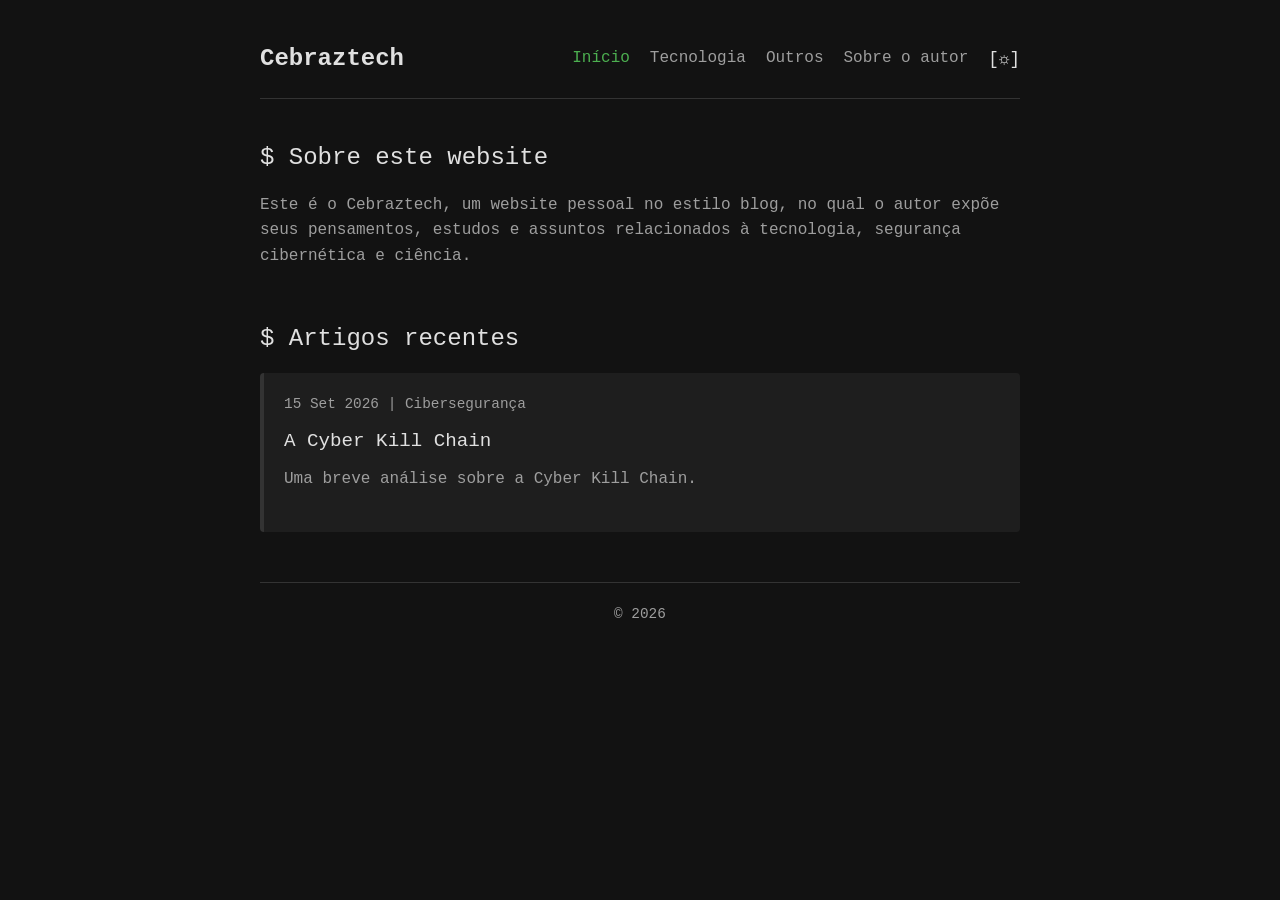
<file: docs/index.html>
<!DOCTYPE html>
<html lang="pt-BR">
<head>
    <meta charset="UTF-8">
    <meta name="viewport" content="width=device-width, initial-scale=1.0">
    <!-- Oculta a origem do tráfego (Referrer Leakage Prevention) -->
    <meta name="referrer" content="no-referrer">
    <!-- CSP Estrito: Permite apenas assets locais. 'unsafe-inline' é usado aqui apenas para permitir o CSS/JS no mesmo arquivo, na versão final externa, você deve removê-lo. -->
    <meta http-equiv="Content-Security-Policy" content="default-src 'self'; style-src 'self' 'unsafe-inline'; script-src 'self' 'unsafe-inline'; img-src 'self' data:;">
    
    <title>Cebraztech | Início</title>


    <meta name="description" content="Cebraztech: Blog sobre tecnologia, segurança da informação e ciência.">
    <meta name="author" content="Carlos Eduardo">
    <link rel="canonical" href="https://cebraztech.com.br/index.html">


    <!-- Favicon Local-->
    <link rel="icon" type="image/x-icon" href="./assets//favicon/favicon.ico">


    <!-- Link para o CSS -->
  <link rel="stylesheet" href="./css/style.css">

  <!-- Link para o JavaScript com o atributo defer -->
  <script src="./js/main.js" defer></script>


</head>
<body>


    

    <header>
        <a href="./index.html" class="logo">Cebraztech</a>
        <button class="mobile-menu-btn" id="menu-toggle">[ Menu ]</button>
        <nav id="main-nav">
            <a href="./index.html" class="active">Início</a>
            <a href="./tecnologia.html">Tecnologia</a>
            <a href="./outros.html">Outros</a>
            <a href="./sobre.html">Sobre o autor</a>

         <!-- Novo Botão de Tema -->
            <button id="theme-toggle" class="theme-btn" aria-label="Alternar tema">[☼]</button>   

        </nav>
    </header>

    <main>
        <section class="intro">
            <h2>$ Sobre este website</h2>
            <p>
                Este é o Cebraztech, um website pessoal no estilo blog, no qual o autor expõe seus pensamentos, estudos e assuntos relacionados à tecnologia, segurança cibernética e ciência. 
            </p>
        </section>

        <section class="latest-articles">
            <h2>$ Artigos recentes</h2>
            <ul class="article-list">
                
                <li class="article-item">
                    <div class="article-meta">15 Set 2026 | Cibersegurança</div>
                    <h3 class="article-title"><a href="./artigos/cyber-kill-chain.html">A Cyber Kill Chain</a></h3>
                    <p>Uma breve análise sobre a Cyber Kill Chain.</p>
                </li>

               
            </ul>
        </section>
    </main>

    <footer>
        <p>&copy; 2026</p>

    </footer>



</body>
</html>
</file>
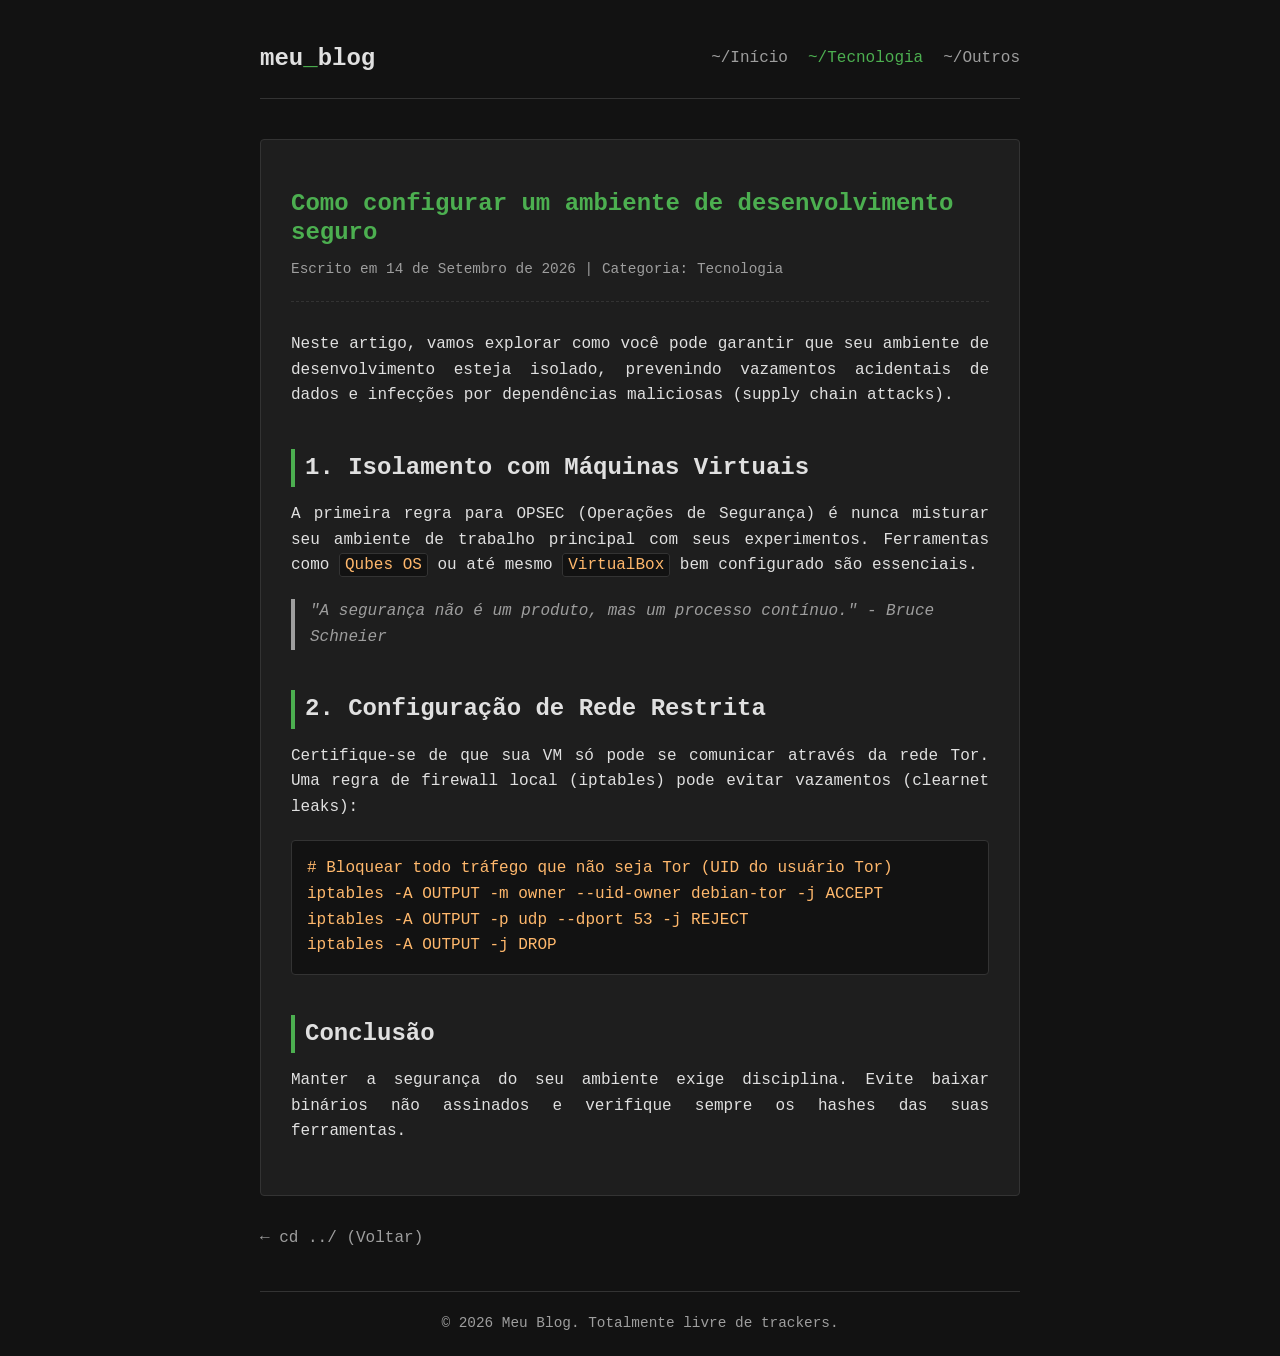
<file: cebraztech/template-artigo.html>
<!DOCTYPE html>
<html lang="pt-BR">
<head>
    <meta charset="UTF-8">
    <meta name="viewport" content="width=device-width, initial-scale=1.0">
    <meta name="referrer" content="no-referrer">
    <meta http-equiv="Content-Security-Policy" content="default-src 'self'; style-src 'self' 'unsafe-inline'; script-src 'self' 'unsafe-inline'; img-src 'self' data:;">
    
    <title>Como configurar um ambiente de desenvolvimento seguro | Meu Blog</title>

    <style>
        /* Mesmas variáveis do index.html */
        :root {
            --bg-color: #121212;
            --surface-color: #1e1e1e;
            --text-primary: #e0e0e0;
            --text-secondary: #9e9e9e;
            --accent-color: #4CAF50;
            --border-color: #333333;
            --font-mono: 'Consolas', 'Courier New', 'Courier', monospace;
        }

        * { box-sizing: border-box; margin: 0; padding: 0; }

        body {
            background-color: var(--bg-color);
            color: var(--text-primary);
            font-family: var(--font-mono);
            line-height: 1.6;
            max-width: 800px;
            margin: 0 auto;
            padding: 20px;
            -webkit-font-smoothing: antialiased;
        }

        /* Header e Navegação Base */
        header {
            display: flex;
            flex-wrap: wrap;
            justify-content: space-between;
            align-items: center;
            border-bottom: 1px solid var(--border-color);
            padding-bottom: 20px;
            margin-bottom: 40px;
            margin-top: 20px;
        }
        .logo { font-size: 1.5rem; font-weight: bold; color: var(--text-primary); text-decoration: none; }
        .logo span { color: var(--accent-color); }
        nav { display: flex; gap: 20px; }
        nav a { color: var(--text-secondary); text-decoration: none; transition: color 0.3s ease; }
        nav a:hover, nav a.active { color: var(--accent-color); }
        .mobile-menu-btn { display: none; background: none; border: 1px solid var(--border-color); color: var(--text-primary); padding: 5px 10px; cursor: pointer; font-family: var(--font-mono); }

        article {
            background-color: var(--surface-color);
            padding: 30px;
            border-radius: 4px;
            border: 1px solid var(--border-color);
        }

        .article-header {
            border-bottom: 1px dashed var(--border-color);
            padding-bottom: 20px;
            margin-bottom: 30px;
        }

        .article-header h1 {
            color: var(--accent-color);
            margin-bottom: 10px;
            line-height: 1.2;
        }

        .article-meta {
            color: var(--text-secondary);
            font-size: 0.9rem;
        }

        .article-content h2 {
            margin-top: 40px;
            margin-bottom: 15px;
            color: var(--text-primary);
            border-left: 4px solid var(--accent-color);
            padding-left: 10px;
        }

        .article-content p {
            margin-bottom: 20px;
            color: var(--text-primary);
            text-align: justify;
        }

        .article-content a {
            color: var(--accent-color);
            text-decoration: none;
            border-bottom: 1px dashed var(--accent-color);
        }

        .article-content a:hover {
            background-color: var(--accent-color);
            color: var(--bg-color);
        }

        /* Estilo para blocos de código */
        .article-content pre {
            background-color: var(--bg-color);
            border: 1px solid var(--border-color);
            padding: 15px;
            overflow-x: auto;
            margin-bottom: 20px;
            border-radius: 4px;
        }

        .article-content code {
            font-family: var(--font-mono);
            color: #ffb86c; /* Tom de destaque para código */
        }
        
        .article-content p code {
            background-color: var(--bg-color);
            padding: 2px 5px;
            border-radius: 3px;
            border: 1px solid var(--border-color);
        }

        .article-content blockquote {
            border-left: 4px solid var(--text-secondary);
            padding-left: 15px;
            margin: 20px 0;
            color: var(--text-secondary);
            font-style: italic;
        }

        .back-link {
            display: inline-block;
            margin-top: 30px;
            color: var(--text-secondary);
            text-decoration: none;
        }
        .back-link:hover {
            color: var(--accent-color);
        }

        footer { border-top: 1px solid var(--border-color); padding-top: 20px; margin-top: 40px; text-align: center; font-size: 0.9rem; color: var(--text-secondary); }

        @media (max-width: 600px) {
            header { flex-direction: column; align-items: flex-start; gap: 15px; }
            .mobile-menu-btn { display: block; align-self: flex-end; margin-top: -40px; }
            nav { display: none; flex-direction: column; width: 100%; gap: 10px; }
            nav.open { display: flex; }
            article { padding: 15px; }
        }
    </style>
</head>
<body>

    <header>
        <a href="./index.html" class="logo">meu<span>_</span>blog</a>
        <button class="mobile-menu-btn" id="menu-toggle">[ Menu ]</button>
        <nav id="main-nav">
            <a href="./index.html">~/Início</a>
            <a href="#" class="active">~/Tecnologia</a>
            <a href="#">~/Outros</a>
        </nav>
    </header>

    <main>
        <article>
            <header class="article-header">
                <h1>Como configurar um ambiente de desenvolvimento seguro</h1>
                <div class="article-meta">Escrito em 14 de Setembro de 2026 | Categoria: Tecnologia</div>
            </header>

            <div class="article-content">
                <p>Neste artigo, vamos explorar como você pode garantir que seu ambiente de desenvolvimento esteja isolado, prevenindo vazamentos acidentais de dados e infecções por dependências maliciosas (supply chain attacks).</p>

                <h2>1. Isolamento com Máquinas Virtuais</h2>
                <p>A primeira regra para OPSEC (Operações de Segurança) é nunca misturar seu ambiente de trabalho principal com seus experimentos. Ferramentas como <code>Qubes OS</code> ou até mesmo <code>VirtualBox</code> bem configurado são essenciais.</p>

                <blockquote>
                    "A segurança não é um produto, mas um processo contínuo." - Bruce Schneier
                </blockquote>

                <h2>2. Configuração de Rede Restrita</h2>
                <p>Certifique-se de que sua VM só pode se comunicar através da rede Tor. Uma regra de firewall local (iptables) pode evitar vazamentos (clearnet leaks):</p>

<pre><code># Bloquear todo tráfego que não seja Tor (UID do usuário Tor)
iptables -A OUTPUT -m owner --uid-owner debian-tor -j ACCEPT
iptables -A OUTPUT -p udp --dport 53 -j REJECT
iptables -A OUTPUT -j DROP
</code></pre>

                <h2>Conclusão</h2>
                <p>Manter a segurança do seu ambiente exige disciplina. Evite baixar binários não assinados e verifique sempre os hashes das suas ferramentas.</p>
            </div>
        </article>
        
        <a href="./index.html" class="back-link">← cd ../ (Voltar)</a>
    </main>

    <footer>
        <p>&copy; 2026 Meu Blog. Totalmente livre de trackers.</p>
    </footer>

    <script>
        document.addEventListener('DOMContentLoaded', () => {
            const menuToggle = document.getElementById('menu-toggle');
            const mainNav = document.getElementById('main-nav');
            if (menuToggle && mainNav) {
                menuToggle.addEventListener('click', () => {
                    mainNav.classList.toggle('open');
                    if(mainNav.classList.contains('open')) {
                        menuToggle.innerText = '[ Fechar ]';
                    } else {
                        menuToggle.innerText = '[ Menu ]';
                    }
                });
            }
        });
    </script>
</body>
</html>
</file>
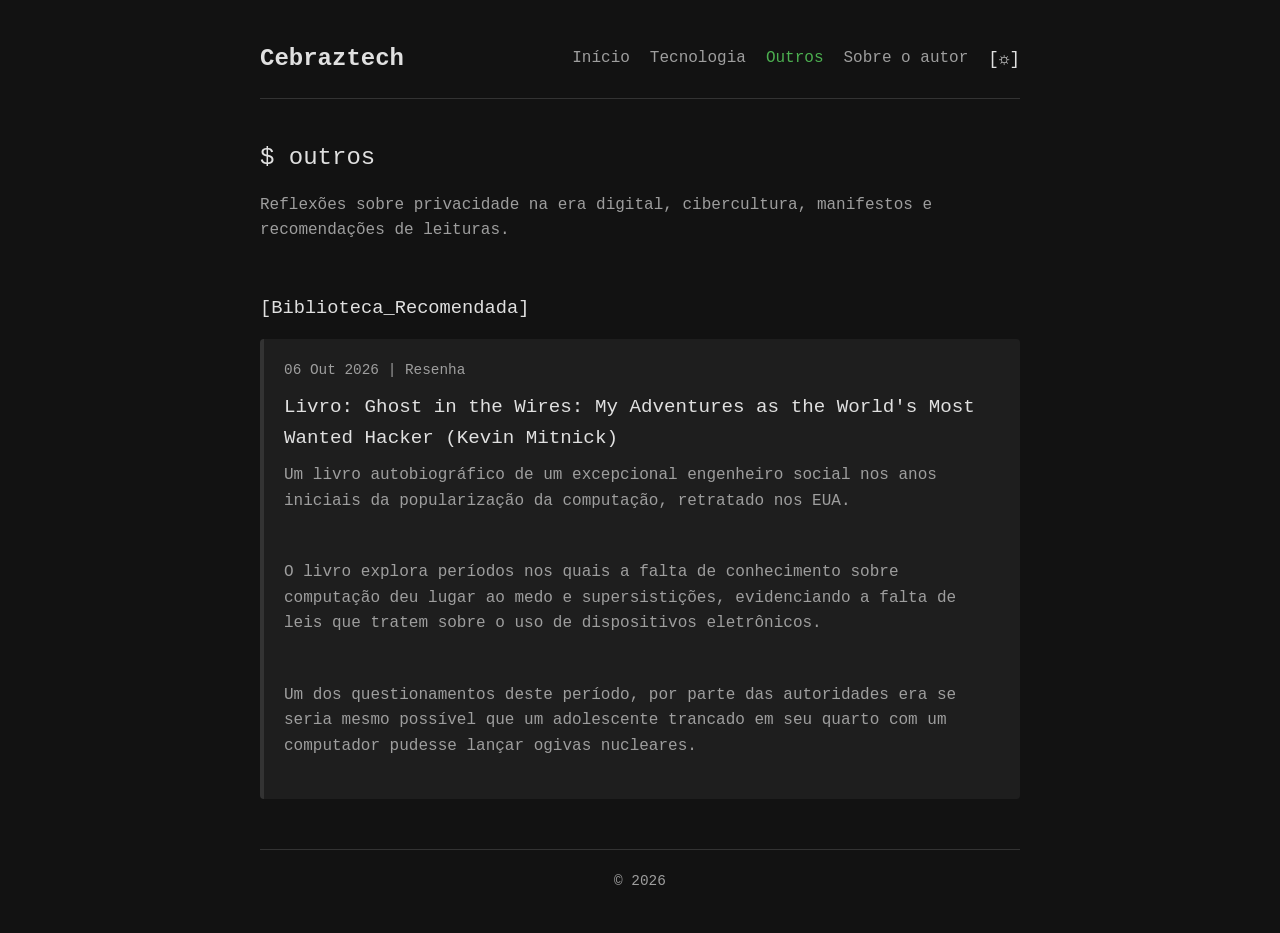
<file: docs/outros.html>
<!DOCTYPE html>
<html lang="pt-BR">
<head>
    <meta charset="UTF-8">
    <meta name="viewport" content="width=device-width, initial-scale=1.0">
    <meta name="referrer" content="no-referrer">
    <!-- CSP Estrito -->
    <meta http-equiv="Content-Security-Policy" content="default-src 'self'; style-src 'self'; script-src 'self'; img-src 'self' data:;">
    
    <title>Cebraztech | Outros</title>


    <!-- META DESCRIPTION-->
    <meta name="description" content="Reflexões sobre privacidade na era digital, cibercultura, manifestos e recomendações de leituras.">
    <meta name="author" content="Carlos Eduardo">    
    <link rel="canonical" href="https://cebraztech.com.br/outros.html">
   
 



    <!-- Favicon Local-->
    <link rel="icon" type="image/x-icon" href="./assets//favicon/favicon.ico">

     
    <!-- Link arquivo CSS -->
    <link rel="stylesheet" href="./css/style.css">

    <!-- Link arquivo JS-->
    <script src="./js/main.js" defer></script>

</head>
<body>

    <header>
        <a href="./index.html" class="logo">Cebraztech</a>
        <button class="mobile-menu-btn" id="menu-toggle">[ Menu ]</button>

        <nav id="main-nav">

            <!-- LINKS PÁGINAS PRINCIPAIS-->

            <a href="./index.html">Início</a>

            <a href="./tecnologia.html">Tecnologia</a>

            <!-- A classe "active" agora fica aqui -->
            <a href="./outros.html" class="active">Outros</a>

            <a href="./sobre.html">Sobre o autor</a>

            <!-- Novo Botão de Tema -->
            <button id="theme-toggle" class="theme-btn" aria-label="Alternar tema">[☼]
        </nav>
    </header>

    <main>
        <section class="intro">
            <h2>$ outros</h2>
            <p>
                Reflexões sobre privacidade na era digital, cibercultura, manifestos e recomendações de leituras.
            </p>
        </section>

        <!-- Subseção 1: Cibercultura -->

       <!-- <section class="category-section">
            <h3>[Cibercultura]</h3>
            
            <ul class="article-list">
                <li class="article-item">
                    <div class="article-meta">02 Set 2026 | Leitura de 5 min</div>
                    <h3 class="article-title"><a href="#">A ilusão da privacidade em plataformas Big Tech</a></h3>
                    <p>Por que termos de serviço extensos são desenhados para não serem lidos.</p>
                </li>
            
            </ul>
        </section> -->

        <!-- Subseção 2: Biblioteca -->

    
        <section class="category-section">
            <h3>[Biblioteca_Recomendada]</h3>
           
             <ul class="article-list">
                <li class="article-item">
                    <div class="article-meta">06 Out 2026 | Resenha</div>
                    <h3 class="article-title"><a href="https://a.co/d/0aAAGSAw">Livro: Ghost in the Wires: My Adventures as the World's Most Wanted Hacker (Kevin Mitnick)</a></h3>
                    <p>Um livro autobiográfico de um excepcional engenheiro social nos anos iniciais da popularização da computação, retratado nos EUA.</p> <br>

                    <p>O livro explora períodos nos quais a falta de conhecimento sobre computação deu lugar ao medo e supersistições, evidenciando a falta de leis que tratem sobre o uso de dispositivos eletrônicos.</p> <br>

                    <p> Um dos questionamentos deste período, por parte das autoridades era se seria mesmo possível que um adolescente trancado em seu quarto com um computador pudesse lançar ogivas nucleares.</p>
                </li>
            </ul> 
        </section>
    </main>

    <footer>
        <p>&copy; 2026</p>
    </footer>

</body>
</html>
</file>
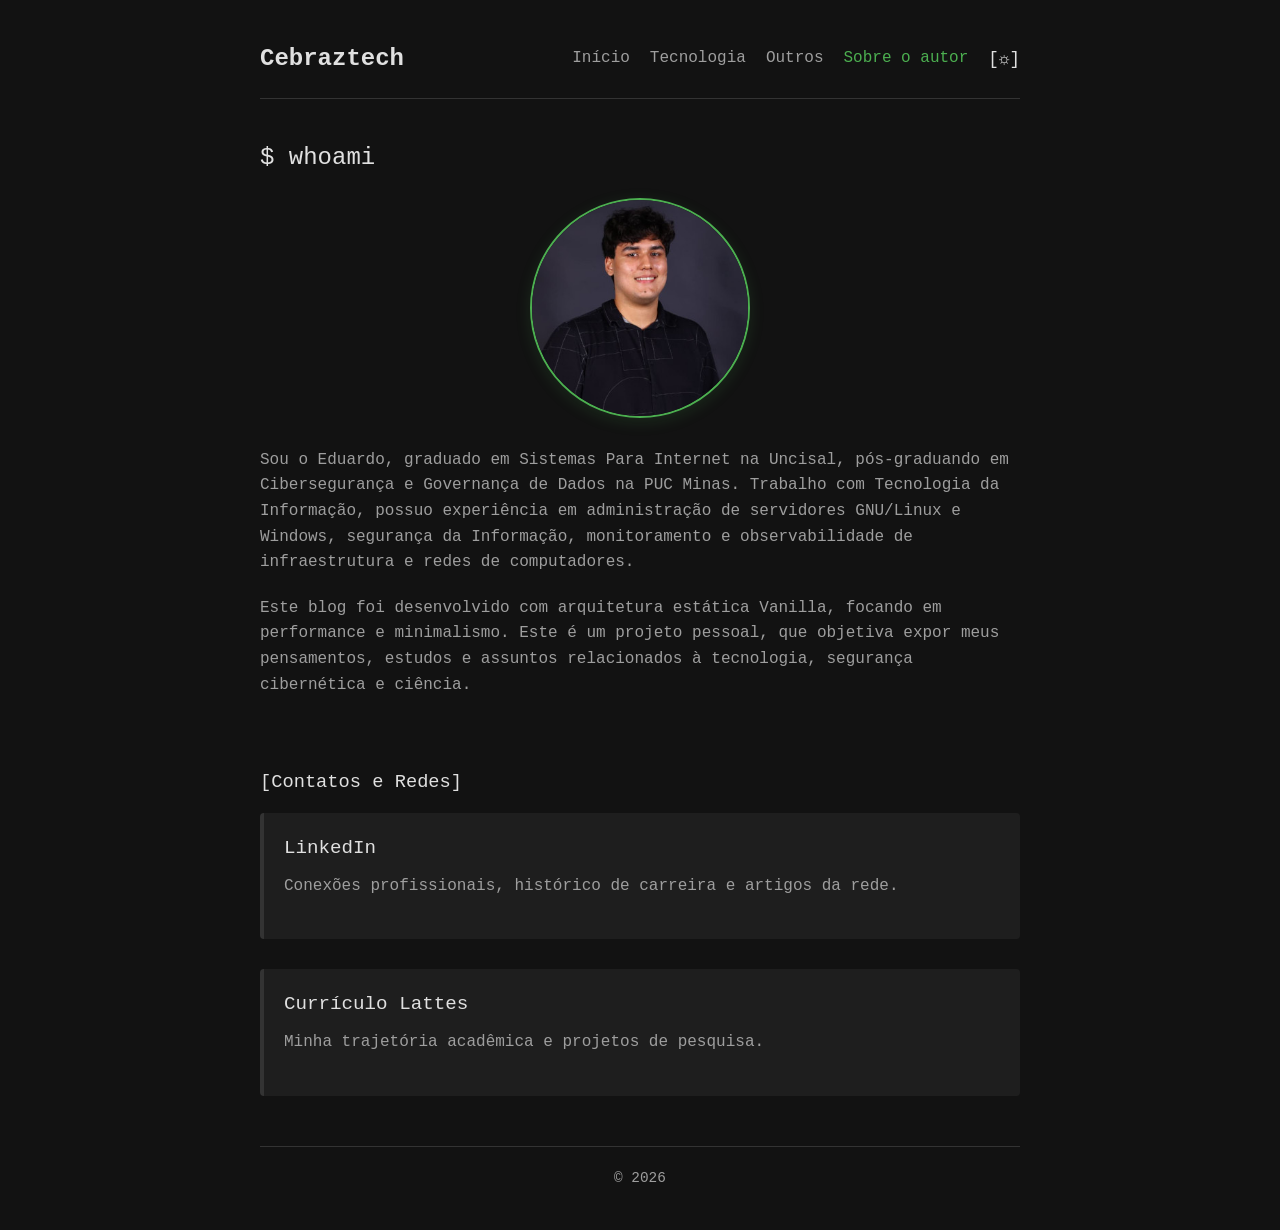
<file: docs/sobre.html>
<!DOCTYPE html>
<html lang="pt-BR">
<head>
    <meta charset="UTF-8">
    <meta name="viewport" content="width=device-width, initial-scale=1.0">
    <meta name="referrer" content="no-referrer">
    
    <!-- SEO Básico -->
    <title>Cebraztech | Sobre</title>
    <meta name="description" content="Saiba mais sobre o autor, o projeto Cebraztech e acesse links profissionais como LinkedIn e Currículo Lattes.">
    <meta name="author" content="Carlos Eduardo">
    <link rel="canonical" href="https://cebraztech.com.br/sobre.html">

    <!-- Assets Locais -->
    <link rel="icon" type="image/x-icon" href="./assets/favicon//favicon.ico">
    <link rel="stylesheet" href="./css/style.css">
    <script src="./js/main.js" defer></script>
</head>
<body>

    <header>
        <a href="./index.html" class="logo">Cebraztech</a>
        <button class="mobile-menu-btn" id="menu-toggle">[ Menu ]</button>
        <nav id="main-nav">
            <a href="./index.html">Início</a>
            <a href="./tecnologia.html">Tecnologia</a>
            <a href="./outros.html">Outros</a>
            <a href="./sobre.html" class="active">Sobre o autor</a>

            <!-- Novo Botão de Tema -->
            <button id="theme-toggle" class="theme-btn" aria-label="Alternar tema">[☼]
        </nav>
    </header>

    <main>
        <!-- Apresentação Pessoal / Sobre o Projeto -->
        <section class="intro">
            <h2>$ whoami</h2>
            <div class="about-container">
                <!-- AQUI ESTÁ A SUA IMAGEM DE PERFIL -->
                <img src="./assets/imagens/perfil2.jpeg" alt="Foto de perfil de Carlos Eduardo" class="profile-img" onerror="this.style.display='none'">
                
                <div class="about-text">
                    <p>
                        Sou o Eduardo, graduado em Sistemas Para Internet na Uncisal, pós-graduando em Cibersegurança e Governança de Dados na PUC Minas. Trabalho com Tecnologia da Informação, possuo experiência em administração de servidores GNU/Linux e Windows, segurança da Informação, monitoramento e observabilidade de infraestrutura e redes de computadores.
                    </p>
                    <p>
                        Este blog foi desenvolvido com arquitetura estática Vanilla, focando em performance e minimalismo. Este é um projeto pessoal, que objetiva expor meus pensamentos, estudos e assuntos relacionados à tecnologia, segurança cibernética e ciência.
                    </p>
                </div>
            </div>
        </section>

        <!-- Links Profissionais -->
        <section class="category-section">
            <h3>[Contatos e Redes]</h3>
            <ul class="article-list">
                
                <li class="article-item">
                    <h3 class="article-title">
                        <!-- Link LinkedIn -->
                        <a href="https://www.linkedin.com/in/cebraztech" target="_blank" rel="noopener noreferrer">
                            LinkedIn
                        </a>
                    </h3>
                    <p>Conexões profissionais, histórico de carreira e artigos da rede.</p>
                </li>

                <li class="article-item">
                    <h3 class="article-title">
                        <!-- Link Lattes -->
                        <a href="https://lattes.cnpq.br/9499557116905437" target="_blank" rel="noopener noreferrer">
                            Currículo Lattes
                        </a>
                    </h3>
                    <p>Minha trajetória acadêmica e projetos de pesquisa.</p>
                </li>

            </ul>
        </section>
    </main>

    <footer>
        <p>&copy; 2026</p>
    </footer>

</body>
</html>
</file>
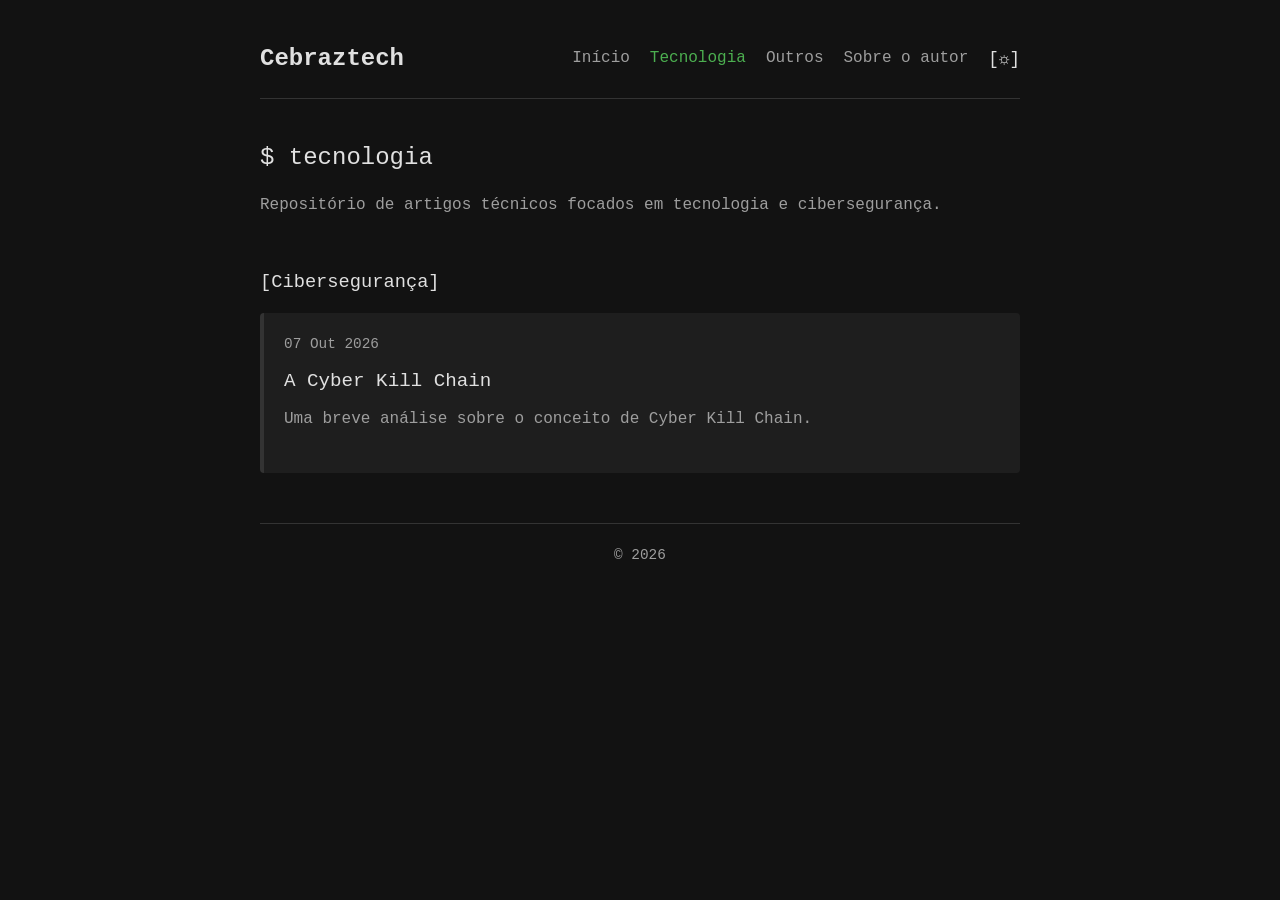
<file: docs/tecnologia.html>
<!DOCTYPE html>
<html lang="pt-BR">
<head>
    <meta charset="UTF-8">
    <meta name="viewport" content="width=device-width, initial-scale=1.0">
    <meta name="referrer" content="no-referrer">

    <!-- CSP Estrito -->
    <meta http-equiv="Content-Security-Policy" content="default-src 'self'; style-src 'self'; script-src 'self'; img-src 'self' data:;">
    
    <title> Cebraztech | Tecnologia</title>

    
    <!-- META DESCRIPTION-->
    <meta name="description" content="Repositório de artigos técnicos focados em tecnologia e cibersegurança..">
    <meta name="author" content="Carlos Eduardo">    
    <link rel="canonical" href="https://cebraztech.com.br/tecnologia.html">


  
  <!-- Favicon Local-->
  <link rel="icon" type="image/x-icon" href="./assets//favicon/favicon.ico">


    <!-- Link para o CSS -->
  <link rel="stylesheet" href="./css/style.css">

  <!-- Link para o JavaScript com o atributo defer -->
  <script src="./js/main.js" defer></script>



</head>
<body>

    <header>
        <a href="./index.html" class="logo">Cebraztech</a>
        <button class="mobile-menu-btn" id="menu-toggle">[ Menu ]</button>
        <nav id="main-nav">

            <a href="./index.html">Início</a>

            <!-- A classe "active" agora fica aqui -->

            <a href="./tecnologia.html" class="active">Tecnologia</a>

            <a href="./outros.html">Outros</a>

            <a href="./sobre.html">Sobre o autor</a>

            <!-- Novo Botão de Tema -->
            <button id="theme-toggle" class="theme-btn" aria-label="Alternar tema">[☼]
        </nav>
    </header>

    <main>
        <section class="intro">
            <h2>$ tecnologia</h2>
            <p>
                Repositório de artigos técnicos focados em tecnologia e cibersegurança.
            </p>
        </section>



        <!-- Subseção 1: OPSEC -->


        <section class="category-section">
            <h3>[Cibersegurança]</h3>
            <ul class="article-list">

                <li class="article-item">
                    <div class="article-meta">07 Out 2026 </div>
                    <h3 class="article-title"><a href="./artigos/cyber-kill-chain.html">A Cyber Kill Chain</a></h3>
                    <p>Uma breve análise sobre o conceito de Cyber Kill Chain.</p>
                </li>

        
                <!-- Exemplo de artigo futuro -->

               <!-- <li class="article-item">
                    <div class="article-meta">10 Ago 2026 | Dificuldade: Avançado</div>
                    <h3 class="article-title"><a href="#">Hardenização de Servidores Linux</a></h3>
                    <p>Boas práticas para reduzir a superfície de ataque em instâncias voltadas para a web.</p>
                </li>
                -->

            </ul>
        </section>




        <!-- Subseção 2: Criptografia -->



      <!--  <section class="category-section">
            <h3>[Threat Intelligence]</h3>
           
            <ul class="article-list">
                <li class="article-item">
                    <div class="article-meta">05 Jul 2026 | Dificuldade: Básico</div>
                    <h3 class="article-title"><a href="#">GPG: Assinatura e Encriptação de Arquivos</a></h3>
                    <p>Um guia de sobrevivência para gerenciar chaves assimétricas na linha de comando.</p>
                </li>
            </ul>
        </section> -->
    </main>

    <footer>
        <p>&copy; 2026</p>
    </footer>

</body>
</html>
</file>
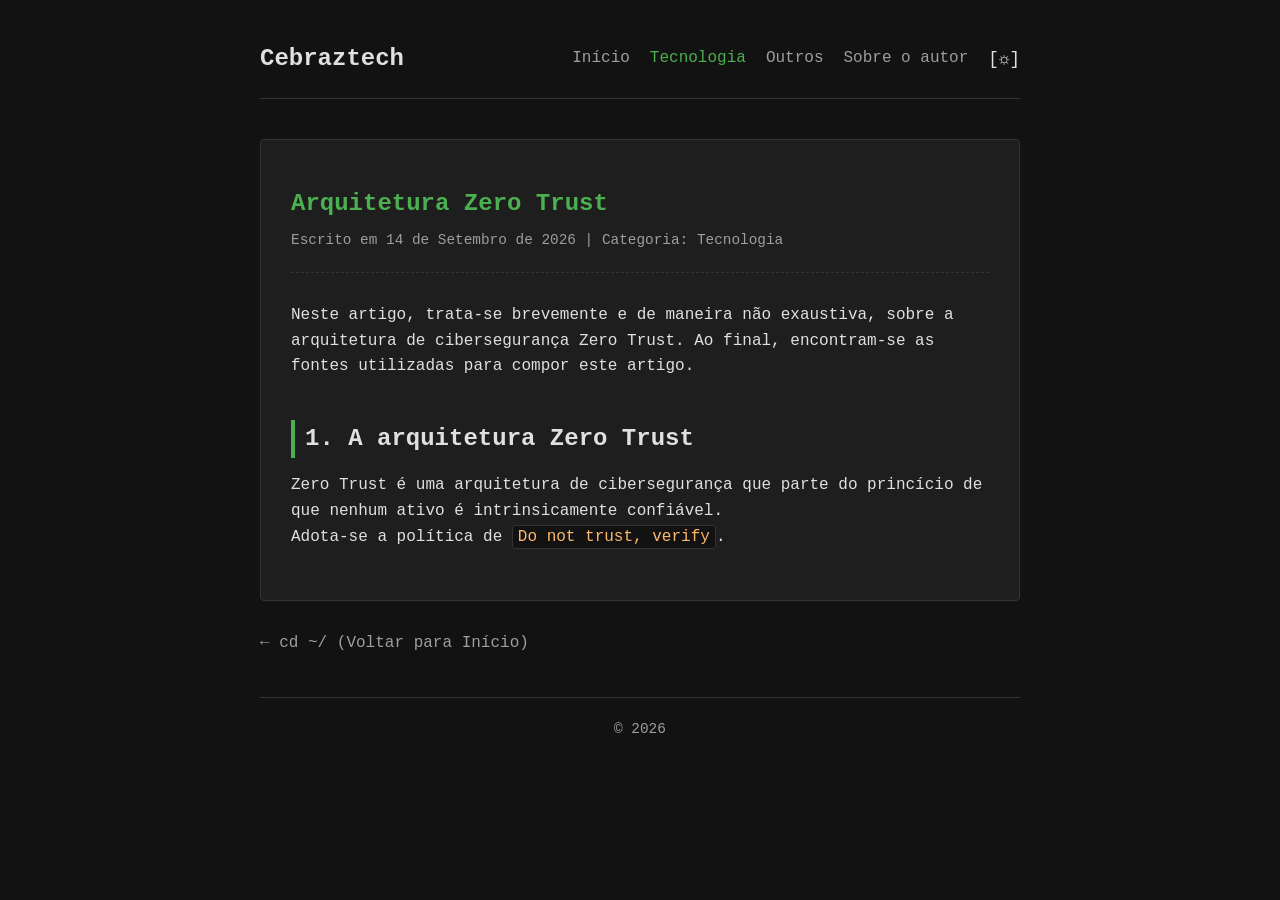
<file: docs/artigos/arquitetura-zero-trust.html>
<!DOCTYPE html>
<html lang="pt-BR">
<head>
    <meta charset="UTF-8">
    <meta name="viewport" content="width=device-width, initial-scale=1.0">
    <meta name="referrer" content="no-referrer">
    <meta http-equiv="Content-Security-Policy" content="default-src 'self'; style-src 'self' 'unsafe-inline'; script-src 'self' 'unsafe-inline'; img-src 'self' data:;">
    
    <title>Zero Trust</title>



    <!-- PREENCHER SEMPRE QUE FIZER UM NOVO ARTIGO--> 

    <meta name="description" content="Explicação sobre o paradigma Zero Trust, no âmbito da cibersegurança.">
    <meta name="author" content="Carlos Eduardo">    
    <link rel="canonical" href="https://cebraztech.com.br/artigos/arquitetura-zero-trust.html">

    <!-- Favicon Local-->
    <link rel="icon" type="image/x-icon" href="../assets/favicon/favicon.ico">

    <!-- Link para o CSS padrao de artigos -->
    <link rel="stylesheet" href="../css/artigo.css">
    
    <!-- Link para o JavaScript Principal -->
    <script src="../js/main.js" defer></script>
</head>



<body>

    <header>
        <!-- LINK PARA AS PAGINAS PRINCIPAIS DO SITE -->
        <a href="../index.html" class="logo">Cebraztech</a>
        <button class="mobile-menu-btn" id="menu-toggle">[ Menu ]</button>
        <nav id="main-nav">
            <a href="../index.html">Início</a>
            <a href="../tecnologia.html" class="active">Tecnologia</a>
            <a href="../outros.html">Outros</a>
            <a href="../sobre.html">Sobre o autor</a>

            <!-- Novo Botão de Tema -->
            <button id="theme-toggle" class="theme-btn" aria-label="Alternar tema">[☼]
        </nav>
    </header>

    <main>
        <article>
            <header class="article-header">
                <h1>Arquitetura Zero Trust</h1> 
                
                <div class="article-meta"> 
                    Escrito em 14 de Setembro de 2026 | Categoria: Tecnologia</div>
            </header>

            <div class="article-content">
                <p>Neste artigo, trata-se brevemente e de maneira não exaustiva, sobre a arquitetura de cibersegurança Zero Trust. Ao final, encontram-se as fontes utilizadas para compor este artigo.</p>

                <h2>1. A arquitetura Zero Trust</h2>
                <p>Zero Trust é uma arquitetura de cibersegurança que parte do princício de que nenhum ativo é intrinsicamente confiável. <br> Adota-se a política de <code>Do not trust, verify</code>.
                </p>

               <!-- <blockquote>
                    "A segurança não é um produto, mas um processo contínuo." - Bruce Schneier
                </blockquote>
                

                <h2>2. Configuração de Rede Restrita</h2>
                <p>Certifique-se de que sua VM só pode se comunicar através da rede Tor. Uma regra de firewall local (iptables) pode evitar vazamentos (clearnet leaks):</p>

<pre><code># Bloquear todo tráfego que não seja Tor (UID do usuário Tor)
iptables -A OUTPUT -m owner --uid-owner debian-tor -j ACCEPT
iptables -A OUTPUT -p udp --dport 53 -j REJECT
iptables -A OUTPUT -j DROP
</code></pre>

                <h2>Conclusão</h2>
                <p>Manter a segurança do seu ambiente exige disciplina. Evite baixar binários não assinados e verifique sempre os hashes das suas ferramentas.</p>
            --> </div>
        </article> 
        
        <!-- BOTAO VOLTAR, NO FIM DE CADA ARTIGO -->
        <a href="../index.html" class="back-link">← cd ~/ (Voltar para Início)</a>
    </main>

    <footer>
        <p>&copy; 2026</p>
    </footer>

</body>
</html>
</file>
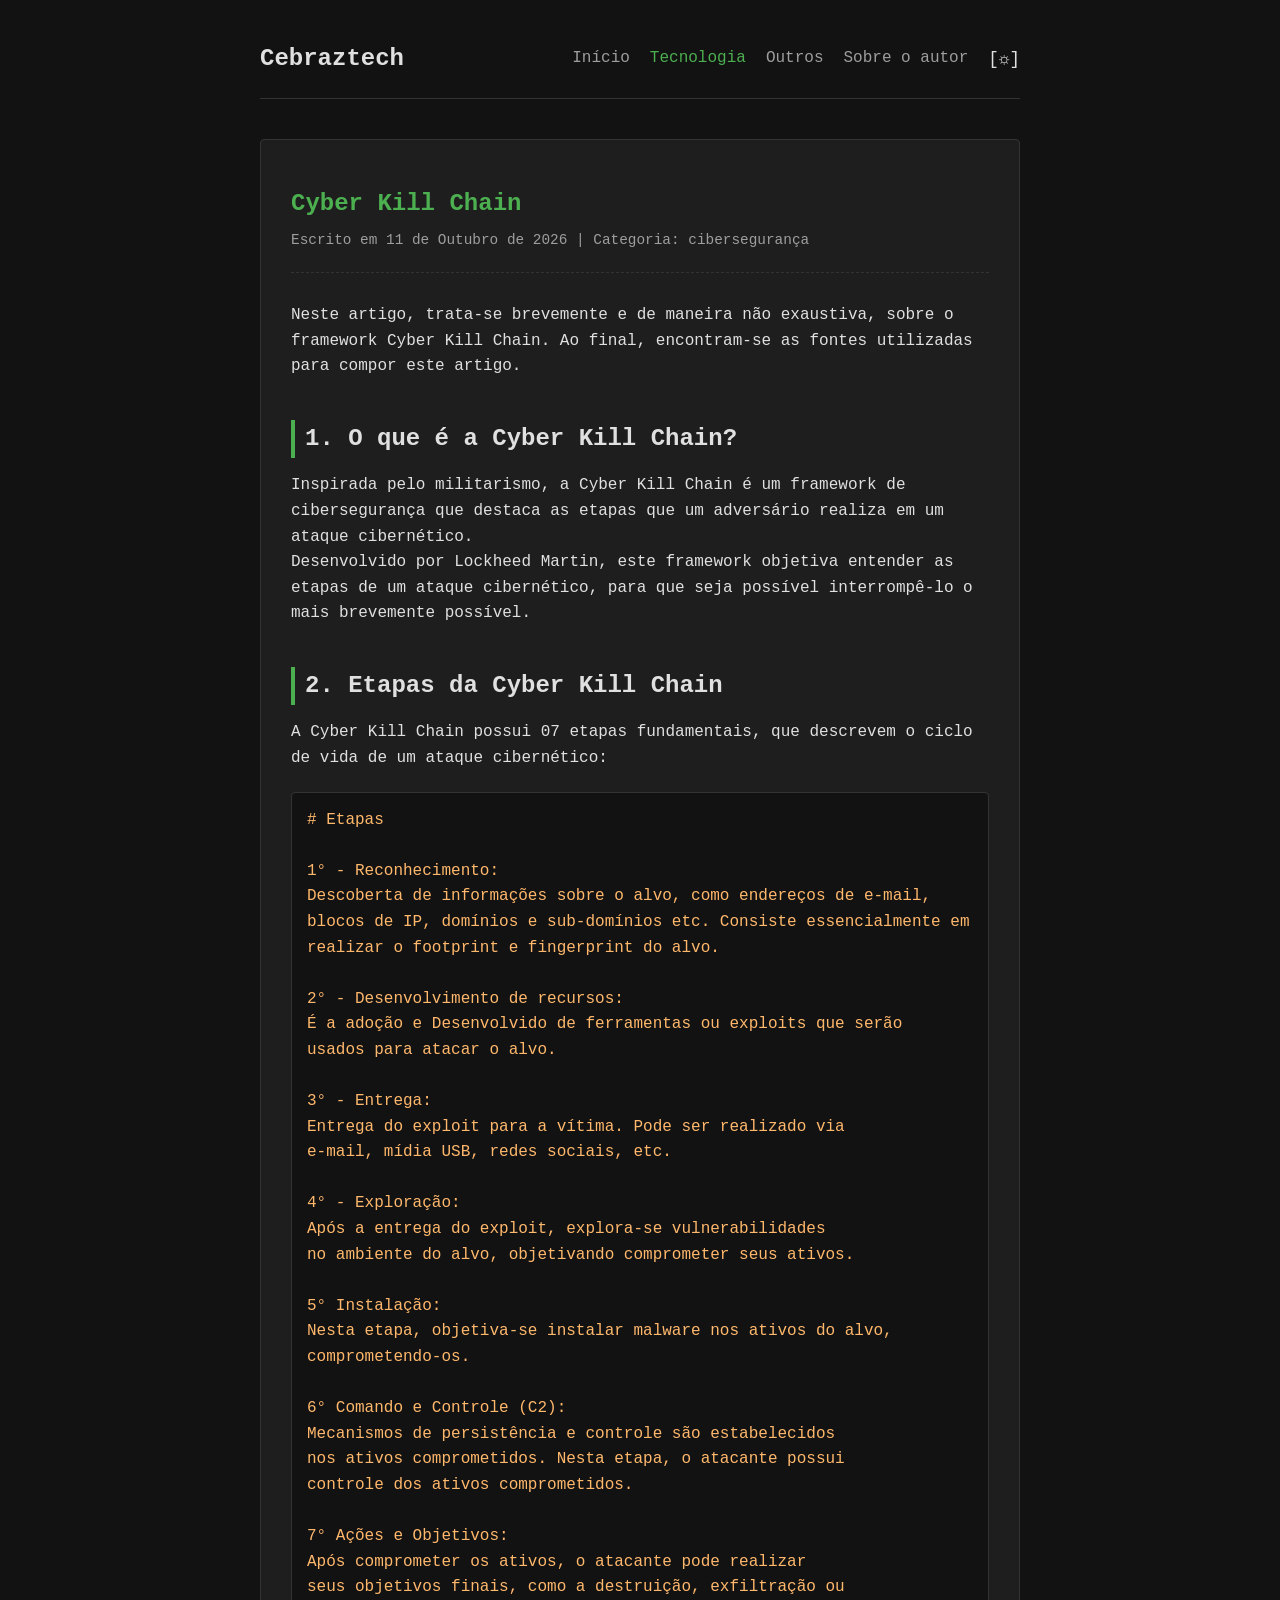
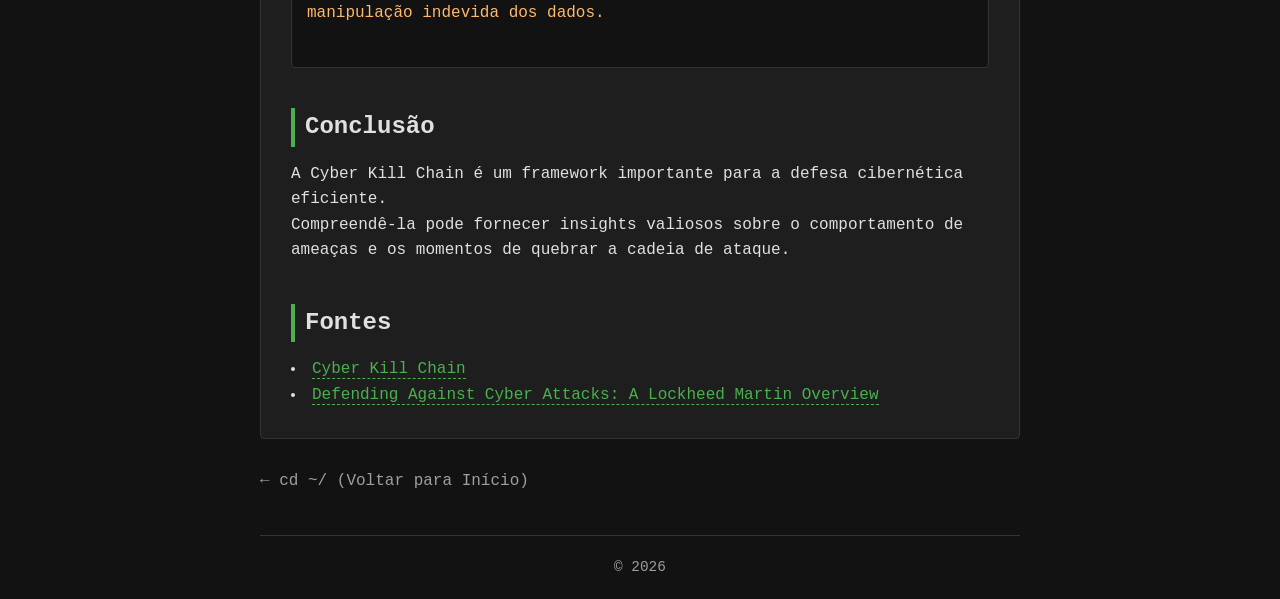
<file: docs/artigos/cyber-kill-chain.html>
<!DOCTYPE html>
<html lang="pt-BR">
<head>
    <meta charset="UTF-8">
    <meta name="viewport" content="width=device-width, initial-scale=1.0">
    <meta name="referrer" content="no-referrer">
    <meta http-equiv="Content-Security-Policy" content="default-src 'self'; style-src 'self' 'unsafe-inline'; script-src 'self' 'unsafe-inline'; img-src 'self' data:;">
    
    <title>Cyber Kill Chain</title>



    <!-- PREENCHER SEMPRE QUE FIZER UM NOVO ARTIGO--> 

    <meta name="description" content="Explicação sobre os framworks de cibersegurança Cyber Kill Chain e Mitre Att&ck.">
    <meta name="author" content="Carlos Eduardo">    
    <link rel="canonical" href="https://cebraztech.com.br/artigos/cyber-kill-chain.html">

    <!-- Favicon Local-->
    <link rel="icon" type="image/x-icon" href="../assets/favicon/favicon.ico">

    <!-- Link para o CSS padrao de artigos -->
    <link rel="stylesheet" href="../css/artigo.css">
    
    <!-- Link para o JavaScript Principal -->
    <script src="../js/main.js" defer></script>
</head>



<body>

    <header>
        <!-- LINK PARA AS PAGINAS PRINCIPAIS DO SITE -->
        <a href="../index.html" class="logo">Cebraztech</a>
        <button class="mobile-menu-btn" id="menu-toggle">[ Menu ]</button>
        <nav id="main-nav">
            <a href="../index.html">Início</a>
            <a href="../tecnologia.html" class="active">Tecnologia</a>
            <a href="../outros.html">Outros</a>
            <a href="../sobre.html">Sobre o autor</a>

            <!-- Novo Botão de Tema -->
            <button id="theme-toggle" class="theme-btn" aria-label="Alternar tema">[☼]
        </nav>
    </header>

    <main>
        <article>
            <header class="article-header">
                <h1>Cyber Kill Chain</h1> 
                
                <div class="article-meta"> 
                    Escrito em 11 de Outubro de 2026 | Categoria: cibersegurança</div>
            </header>

            <div class="article-content">
                <p>Neste artigo, trata-se brevemente e de maneira não exaustiva, sobre o framework Cyber Kill Chain. Ao final, encontram-se as fontes utilizadas para compor este artigo.</p>

                <h2>1. O que é a Cyber Kill Chain?</h2>
                <p>Inspirada pelo militarismo, a Cyber Kill Chain é um framework de cibersegurança que destaca as etapas que um adversário realiza em um ataque cibernético. <br>
                Desenvolvido por Lockheed Martin, este framework objetiva entender as etapas de um ataque cibernético, para que seja possível interrompê-lo o mais brevemente possível.</p>
                

                <!-- <blockquote>
                    "A segurança não é um produto, mas um processo contínuo." - Bruce Schneier
                </blockquote> -->
                

                <h2>2. Etapas da Cyber Kill Chain</h2>
                <p>A Cyber Kill Chain possui 07 etapas fundamentais, que descrevem o ciclo de vida de um ataque cibernético:</p>

<pre><code># Etapas

1° - Reconhecimento:
Descoberta de informações sobre o alvo, como endereços de e-mail,
blocos de IP, domínios e sub-domínios etc. Consiste essencialmente em
realizar o footprint e fingerprint do alvo.

2° - Desenvolvimento de recursos:
É a adoção e Desenvolvido de ferramentas ou exploits que serão 
usados para atacar o alvo.

3° - Entrega:
Entrega do exploit para a vítima. Pode ser realizado via 
e-mail, mídia USB, redes sociais, etc.

4° - Exploração:
Após a entrega do exploit, explora-se vulnerabilidades
no ambiente do alvo, objetivando comprometer seus ativos.

5° Instalação:
Nesta etapa, objetiva-se instalar malware nos ativos do alvo,
comprometendo-os. 

6° Comando e Controle (C2):
Mecanismos de persistência e controle são estabelecidos
nos ativos comprometidos. Nesta etapa, o atacante possui
controle dos ativos comprometidos.

7° Ações e Objetivos:
Após comprometer os ativos, o atacante pode realizar 
seus objetivos finais, como a destruição, exfiltração ou
manipulação indevida dos dados. 

</code></pre>

                <h2>Conclusão</h2>
                <p>A Cyber Kill Chain é um framework importante para a defesa cibernética eficiente. <br>
                   Compreendê-la pode fornecer insights valiosos sobre o comportamento de ameaças e os momentos de quebrar a cadeia de ataque.
                </p>


                <h2>Fontes</h2>
                
                <li>
     <a href="https://www.lockheedmartin.com/en-us/capabilities/cyber/cyber-kill-chain.html" target="_blank" rel="noopener noreferrer">
      Cyber Kill Chain
    </a>
  </li>
  <li>
    <a href="https://youtu.be/4Vz_uP0I-x4?si=F57QWUYWx970CtF0" target="_blank" rel="noopener noreferrer">
      Defending Against Cyber Attacks: A Lockheed Martin Overview
    </a>
  </li>

             </div>
             </div>
        </article> 
        
        <!-- BOTAO VOLTAR, NO FIM DE CADA ARTIGO -->
        <a href="../index.html" class="back-link">← cd ~/ (Voltar para Início)</a>
    </main>

    <footer>
        <p>&copy; 2026</p>
    </footer>

</body>
</html>
</file>
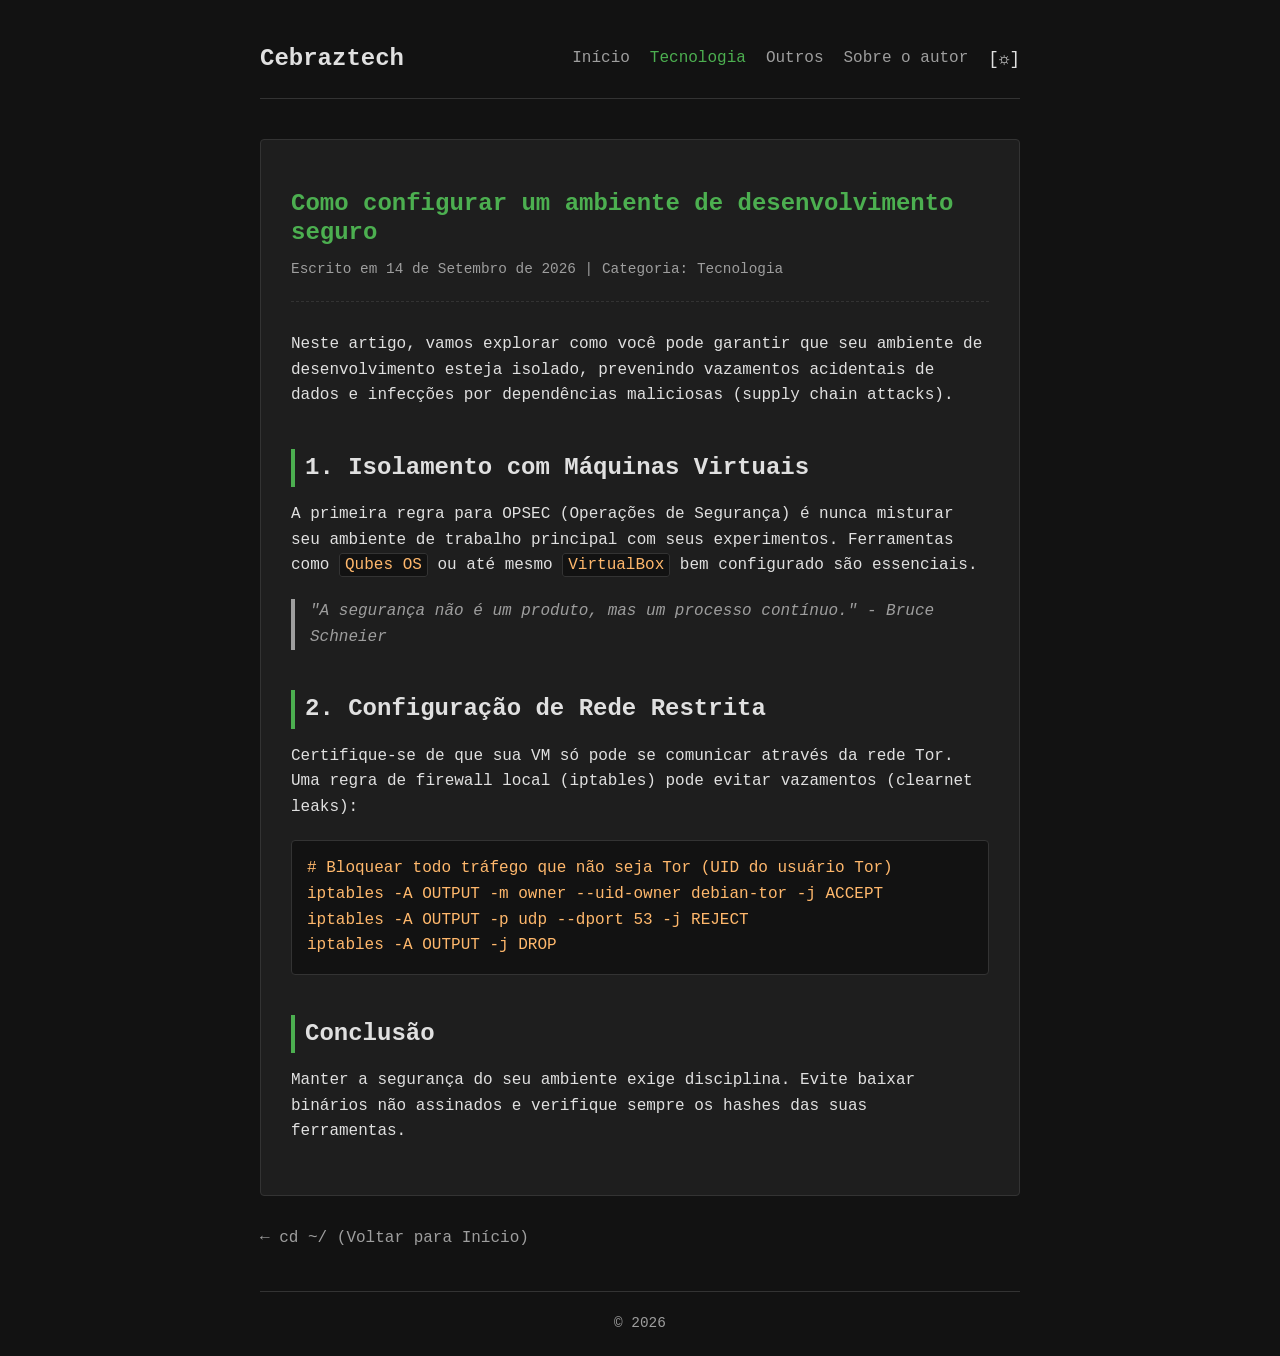
<file: docs/artigos/template-artigo.html>
<!DOCTYPE html>
<html lang="pt-BR">
<head>
    <meta charset="UTF-8">
    <meta name="viewport" content="width=device-width, initial-scale=1.0">
    <meta name="referrer" content="no-referrer">
    <meta http-equiv="Content-Security-Policy" content="default-src 'self'; style-src 'self' 'unsafe-inline'; script-src 'self' 'unsafe-inline'; img-src 'self' data:;">
    
    <title>Título Aqui</title>


    <!-- PREENCHER SEMPRE QUE FIZER UM NOVO ARTIGO--> 
    <meta name="description" content="RESUMO_DO_ARTIGO_AQUI">
    <meta name="author" content="Carlos Eduardo">
    <link rel="canonical" href="https://cebraztech.com.br/artigos/NOME_DO_ARQUIVO.html">


    <!-- Favicon Local-->
    <link rel="icon" type="image/x-icon" href="../assets/favicon/favicon.ico">

    <!-- Link para o CSS padrao de artigos -->
    <link rel="stylesheet" href="../css/artigo.css">
    
    <!-- Link para o JavaScript Principal -->
    <script src="../js/main.js" defer></script>
</head>
<body>

    <header>
        <!-- LINK PARA AS PAGINAS PRINCIPAIS DO SITE -->
        <a href="../index.html" class="logo">Cebraztech</a>
        <button class="mobile-menu-btn" id="menu-toggle">[ Menu ]</button>
        <nav id="main-nav">
            <a href="../index.html">Início</a>
            <a href="../tecnologia.html" class="active">Tecnologia</a>
            <a href="../outros.html">Outros</a>
            <a href="../sobre.html">Sobre o autor</a>
            
            <!-- Novo Botão de Tema -->
            <button id="theme-toggle" class="theme-btn" aria-label="Alternar tema">[☼]
        </nav>
    </header>

    <main>
        <article>
            <header class="article-header">
                <h1>Como configurar um ambiente de desenvolvimento seguro</h1>
                <div class="article-meta">Escrito em 14 de Setembro de 2026 | Categoria: Tecnologia</div>
            </header>

            <div class="article-content">
                <p>Neste artigo, vamos explorar como você pode garantir que seu ambiente de desenvolvimento esteja isolado, prevenindo vazamentos acidentais de dados e infecções por dependências maliciosas (supply chain attacks).</p>

                <h2>1. Isolamento com Máquinas Virtuais</h2>
                <p>A primeira regra para OPSEC (Operações de Segurança) é nunca misturar seu ambiente de trabalho principal com seus experimentos. Ferramentas como <code>Qubes OS</code> ou até mesmo <code>VirtualBox</code> bem configurado são essenciais.</p>

                <blockquote>
                    "A segurança não é um produto, mas um processo contínuo." - Bruce Schneier
                </blockquote>

                <h2>2. Configuração de Rede Restrita</h2>
                <p>Certifique-se de que sua VM só pode se comunicar através da rede Tor. Uma regra de firewall local (iptables) pode evitar vazamentos (clearnet leaks):</p>

<pre><code># Bloquear todo tráfego que não seja Tor (UID do usuário Tor)
iptables -A OUTPUT -m owner --uid-owner debian-tor -j ACCEPT
iptables -A OUTPUT -p udp --dport 53 -j REJECT
iptables -A OUTPUT -j DROP
</code></pre>

                <h2>Conclusão</h2>
                <p>Manter a segurança do seu ambiente exige disciplina. Evite baixar binários não assinados e verifique sempre os hashes das suas ferramentas.</p>
            </div>
        </article>
        
        <!-- BOTAO VOLTAR, NO FIM DE CADA ARTIGO -->
        <a href="../index.html" class="back-link">← cd ~/ (Voltar para Início)</a>
    </main>

    <footer>
        <p>&copy; 2026</p>
    </footer>

</body>
</html>
</file>
<file: docs/css/style.css>
:root {
    /* Paleta Dark Mode Minimalista */
    --bg-color: #121212;
    --surface-color: #1e1e1e;
    --text-primary: #e0e0e0;
    --text-secondary: #9e9e9e;
    --accent-color: #4CAF50;
    --border-color: #333333;
    /* Tipografia Segura e Monoespaçada */
    --font-mono: 'Consolas', 'Courier New', 'Courier', monospace;
}

* {
    box-sizing: border-box;
    margin: 0;
    padding: 0;
}

body {
    background-color: var(--bg-color);
    color: var(--text-primary);
    font-family: var(--font-mono);
    line-height: 1.6;
    max-width: 800px;
    margin: 0 auto;
    padding: 20px;
    /* Suaviza a renderização da fonte */
    -webkit-font-smoothing: antialiased;
    -moz-osx-font-smoothing: grayscale;
}

/* =========================================
   HEADER E NAVEGAÇÃO
   ========================================= */
header {
    display: flex;
    flex-wrap: wrap;
    justify-content: space-between;
    align-items: center;
    border-bottom: 1px solid var(--border-color);
    padding-bottom: 20px;
    margin-bottom: 40px;
    margin-top: 20px;
}

.logo {
    font-size: 1.5rem;
    font-weight: bold;
    color: var(--text-primary);
    text-decoration: none;
}

.logo span {
    color: var(--accent-color);
}

nav {
    display: flex;
    gap: 20px;
}

nav a {
    color: var(--text-secondary);
    text-decoration: none;
    transition: color 0.3s ease;
}

nav a:hover, nav a.active {
    color: var(--accent-color);
}

.mobile-menu-btn {
    display: none;
    background: none;
    border: 1px solid var(--border-color);
    color: var(--text-primary);
    padding: 5px 10px;
    cursor: pointer;
    font-family: var(--font-mono);
}

/* =========================================
   ESTILOS DA PÁGINA INICIAL (INDEX)
   ========================================= */
main section {
    margin-bottom: 50px;
}

h1, h2, h3 {
    color: var(--text-primary);
    margin-bottom: 15px;
    font-weight: normal;
}

p {
    margin-bottom: 20px;
    color: var(--text-secondary);
}

.article-list {
    list-style: none;
}

.article-item {
    margin-bottom: 30px;
    padding: 20px;
    background-color: var(--surface-color);
    border-radius: 4px;
    border-left: 4px solid var(--border-color);
    transition: border-color 0.3s ease;
}

.article-item:hover {
    border-left-color: var(--accent-color);
}

.article-title {
    font-size: 1.2rem;
    margin-bottom: 10px;
}

.article-title a {
    color: var(--text-primary);
    text-decoration: none;
}

.article-title a:hover {
    text-decoration: underline;
    text-decoration-color: var(--accent-color);
}

.article-meta {
    font-size: 0.9rem;
    color: var(--text-secondary);
    margin-bottom: 10px;
}

/* =========================================
   ESTILOS DOS ARTIGOS (TEMPLATE)
   ========================================= */
article {
    background-color: var(--surface-color);
    padding: 30px;
    border-radius: 4px;
    border: 1px solid var(--border-color);
}

.article-header {
    border-bottom: 1px dashed var(--border-color);
    padding-bottom: 20px;
    margin-bottom: 30px;
}

.article-header h1 {
    color: var(--accent-color);
    margin-bottom: 10px;
    line-height: 1.2;
}

.article-content h2 {
    margin-top: 40px;
    margin-bottom: 15px;
    color: var(--text-primary);
    border-left: 4px solid var(--accent-color);
    padding-left: 10px;
}

.article-content p {
    color: var(--text-primary);
    text-align: justify;
}

.article-content a {
    color: var(--accent-color);
    text-decoration: none;
    border-bottom: 1px dashed var(--accent-color);
}

.article-content a:hover {
    background-color: var(--accent-color);
    color: var(--bg-color);
}

/* Blocos de Código e Citações */
.article-content pre {
    background-color: var(--bg-color);
    border: 1px solid var(--border-color);
    padding: 15px;
    overflow-x: auto;
    margin-bottom: 20px;
    border-radius: 4px;
}

.article-content code {
    font-family: var(--font-mono);
    color: #ffb86c; /* Tom de destaque laranja suave */
}

.article-content p code {
    background-color: var(--bg-color);
    padding: 2px 5px;
    border-radius: 3px;
    border: 1px solid var(--border-color);
}

.article-content blockquote {
    border-left: 4px solid var(--text-secondary);
    padding-left: 15px;
    margin: 20px 0;
    color: var(--text-secondary);
    font-style: italic;
}

.back-link {
    display: inline-block;
    margin-top: 30px;
    color: var(--text-secondary);
    text-decoration: none;
}

.back-link:hover {
    color: var(--accent-color);
}

/* =========================================
   FOOTER
   ========================================= */
footer {
    border-top: 1px solid var(--border-color);
    padding-top: 20px;
    margin-top: 40px;
    text-align: center;
    font-size: 0.9rem;
    color: var(--text-secondary);
}

/* =========================================
   RESPONSIVIDADE (MOBILE)
   ========================================= */
@media (max-width: 600px) {
    header {
        flex-direction: column;
        align-items: flex-start;
        gap: 15px;
    }
    .mobile-menu-btn {
        display: block;
        align-self: flex-end;
        margin-top: -40px;
    }
    nav {
        display: none;
        flex-direction: column;
        width: 100%;
        gap: 10px;
    }
    nav.open {
        display: flex;
    }
    article {
        padding: 15px;
    }
}
 /* =========================================
   ESTILOS DA IMAGEM DE PERFIL (/sobre.html)
   ========================================= */

.about-container {
    display: flex;
    flex-direction: column;
    align-items: center;    /* Alinha a imagem verticalmente no centro do texto */
    gap: 30px;              /* Espaçamento entre a imagem e o texto */
    margin-top: 20px;
}

.profile-img {
    /* 1. DIMENSÕES E RESPONSIVIDADE NO DESKTOP */
    width: 100%;
    max-width: 220px;       /* <-- AJUSTE AQUI: Tamanho da foto no Desktop */
    aspect-ratio: 1 / 1;    /* Garante proporção 1:1 perfeita (Quadrada/Circular) */
    object-fit: cover;      /* Impede que a foto fique esticada/deformada */
    flex-shrink: 0;         /* Impede que o flexbox esmague a imagem */

    /* 2. BORDAS ARREDONDADAS (OPÇÕES DE ESTILO) */
    border-radius: 50%;    /* <-- AQUI: 16px para cantos suavemente arredondados */
                            /* Troque para 50% se quiser 100% REDONDA (Círculo) */
                            /* Troque para 4px se quiser o visual RETRO/TERMINAL */

    /* 3. BORDA E SOMBRA HACKER/TERMINAL */
    border: 2px solid var(--accent-color);          /* Borda verde do tema */
    box-shadow: 0 4px 15px rgba(76, 175, 80, 0.15);  /* Brilho verde sutil */
    
    /* 4. TRANSIÇÃO (Para animações suaves) */
    transition: transform 0.3s ease, box-shadow 0.3s ease;
}

/* Efeito ao passar o mouse no Desktop */
.profile-img:hover {
    transform: scale(1.04);                        /* Leve aumento de tamanho */
    box-shadow: 0 6px 20px rgba(76, 175, 80, 0.35); /* Brilho verde mais intenso */
}

/* 5. RESPONSIVIDADE PARA CELULARES (Telas até 600px) */
@media (max-width: 600px) {
    .about-container {
        flex-direction: column; /* Empilha a foto acima do texto no celular */
        align-items: center;
        text-align: center;
    }

    .profile-img {
        max-width: 130px;       /* <-- AJUSTE AQUI: Tamanho da foto em telas pequenas */
        margin-bottom: 10px;
    }
}



/* =========================================
   MODO CLARO (LIGHT THEME)
   ========================================= */
/* Quando o JS adicionar esta classe ao <body>, as cores mudam globalmente */
body.light-theme {
    --bg-color: #f4f4f5;         /* Fundo cinza bem claro */
    --surface-color: #ffffff;    /* Fundo dos cartões em branco puro */
    --text-primary: #18181b;     /* Texto quase preto (contraste ideal) */
    --text-secondary: #52525b;   /* Texto secundário cinza */
    --accent-color: #059669;     /* Verde mais escuro para garantir leitura no fundo branco */
    --border-color: #e4e4e7;     /* Bordas sutis */
}

/* Transição suave ao trocar as cores (evita flash no olho) */
body, article, .article-item {
    transition: background-color 0.3s ease, color 0.3s ease, border-color 0.3s ease;
}

/* Estilo do Botão no Menu */
.theme-btn {
    background: none;
    border: none;
    color: var(--text-primary);
    font-family: var(--font-mono);
    font-size: 1.1rem;
    cursor: pointer;
    padding: 0;
    transition: color 0.3s ease;
}

.theme-btn:hover {
    color: var(--accent-color);
}
</file>
<file: docs/css/artigo.css>
/* Mesmas variaveis do index.html */
:root {
--bg-color: #121212;
--surface-color: #1e1e1e;
--text-primary: #e0e0e0;
--text-secondary: #9e9e9e;
--accent-color: #4CAF50;
--border-color: #333333;
--font-mono: 'Consolas', 'Courier New', 'Courier', monospace;
}

/* Reset Global e Seletor Universal Corrigido */

* {
box-sizing: border-box;
margin: 0;
padding: 0;
}

/* Foco acessivel para navegacao por teclado (OPSEC/Acessibilidade) */
*:focus-visible {
outline: 2px dashed var(--accent-color);
outline-offset: 4px;
}

body {
background-color: var(--bg-color);
color: var(--text-primary);
font-family: var(--font-mono);
line-height: 1.6;
max-width: 800px;
margin: 0 auto;
padding: 20px;
-webkit-font-smoothing: antialiased;
}

/* =========================================
HEADER E NAVEGACAO
========================================= */
header {
display: flex;
flex-wrap: wrap;
justify-content: space-between;
align-items: center;
border-bottom: 1px solid var(--border-color);
padding-bottom: 20px;
margin-bottom: 40px;
margin-top: 20px;
}

.logo {
font-size: 1.5rem;
font-weight: bold;
color: var(--text-primary);
text-decoration: none;
}

.logo span {
color: var(--accent-color);
}

nav {
display: flex;
gap: 20px;
}

nav a {
color: var(--text-secondary);
text-decoration: none;
transition: color 0.3s ease;
}

nav a:hover, nav a.active {
color: var(--accent-color);
}

.mobile-menu-btn {
display: none;
background: none;
border: 1px solid var(--border-color);
color: var(--text-primary);
padding: 5px 10px;
cursor: pointer;
font-family: var(--font-mono);
}

/* =========================================
ESTILOS DO ARTIGO
========================================= */
article {
background-color: var(--surface-color);
padding: 30px;
border-radius: 4px;
border: 1px solid var(--border-color);
}

.article-header {
border-bottom: 1px dashed var(--border-color);
padding-bottom: 20px;
margin-bottom: 30px;
}

.article-header h1 {
color: var(--accent-color);
margin-bottom: 10px;
line-height: 1.2;
}

.article-meta {
color: var(--text-secondary);
font-size: 0.9rem;
}

.article-content h2 {
margin-top: 40px;
margin-bottom: 15px;
color: var(--text-primary);
border-left: 4px solid var(--accent-color);
padding-left: 10px;
}

.article-content p {
margin-bottom: 20px;
color: var(--text-primary);
/* Alinhamento a esquerda previne rios em branco e facilita leitura */
text-align: left;
}

/* Imagens responsivas dentro dos artigos */
.article-content img {
max-width: 100%;
height: auto;
border-radius: 4px;
margin: 20px 0;
border: 1px solid var(--border-color);
}

.article-content a {
color: var(--accent-color);
text-decoration: none;
border-bottom: 1px dashed var(--accent-color);
}

.article-content a:hover {
background-color: var(--accent-color);
color: var(--bg-color);
}

/* =========================================
BLOCOS DE CODIGO E CITACOES
========================================= */
.article-content pre {
background-color: var(--bg-color);
border: 1px solid var(--border-color);
padding: 15px;
overflow-x: auto;
margin-bottom: 20px;
border-radius: 4px;
}

.article-content code {
font-family: var(--font-mono);
color: #ffb86c;
}

.article-content p code {
background-color: var(--bg-color);
padding: 2px 5px;
border-radius: 3px;
border: 1px solid var(--border-color);
}

.article-content blockquote {
border-left: 4px solid var(--text-secondary);
padding-left: 15px;
margin: 20px 0;
color: var(--text-secondary);
font-style: italic;
}

.back-link {
display: inline-block;
margin-top: 30px;
color: var(--text-secondary);
text-decoration: none;
}

.back-link:hover {
color: var(--accent-color);
}

/* =========================================
FOOTER E RESPONSIVIDADE
========================================= */
footer {
border-top: 1px solid var(--border-color);
padding-top: 20px;
margin-top: 40px;
text-align: center;
font-size: 0.9rem;
color: var(--text-secondary);
}

@media (max-width: 600px) {
header {
flex-direction: column;
align-items: flex-start;
gap: 15px;
}
.mobile-menu-btn {
display: block;
align-self: flex-end;
margin-top: -40px;
}
nav {
display: none;
flex-direction: column;
width: 100%;
gap: 10px;
}
nav.open {
display: flex;
}
article {
padding: 15px;
}
}


/* =========================================
   MODO CLARO (LIGHT THEME)
   ========================================= */
/* Quando o JS adicionar esta classe ao <body>, as cores mudam globalmente */
body.light-theme {
    --bg-color: #f4f4f5;         /* Fundo cinza bem claro */
    --surface-color: #ffffff;    /* Fundo dos cartões em branco puro */
    --text-primary: #18181b;     /* Texto quase preto (contraste ideal) */
    --text-secondary: #52525b;   /* Texto secundário cinza */
    --accent-color: #059669;     /* Verde mais escuro para garantir leitura no fundo branco */
    --border-color: #e4e4e7;     /* Bordas sutis */
}

/* Transição suave ao trocar as cores (evita flash no olho) */
body, article, .article-item {
    transition: background-color 0.3s ease, color 0.3s ease, border-color 0.3s ease;
}

/* Estilo do Botão no Menu */
.theme-btn {
    background: none;
    border: none;
    color: var(--text-primary);
    font-family: var(--font-mono);
    font-size: 1.1rem;
    cursor: pointer;
    padding: 0;
    transition: color 0.3s ease;
}

.theme-btn:hover {
    color: var(--accent-color);
}
</file>
